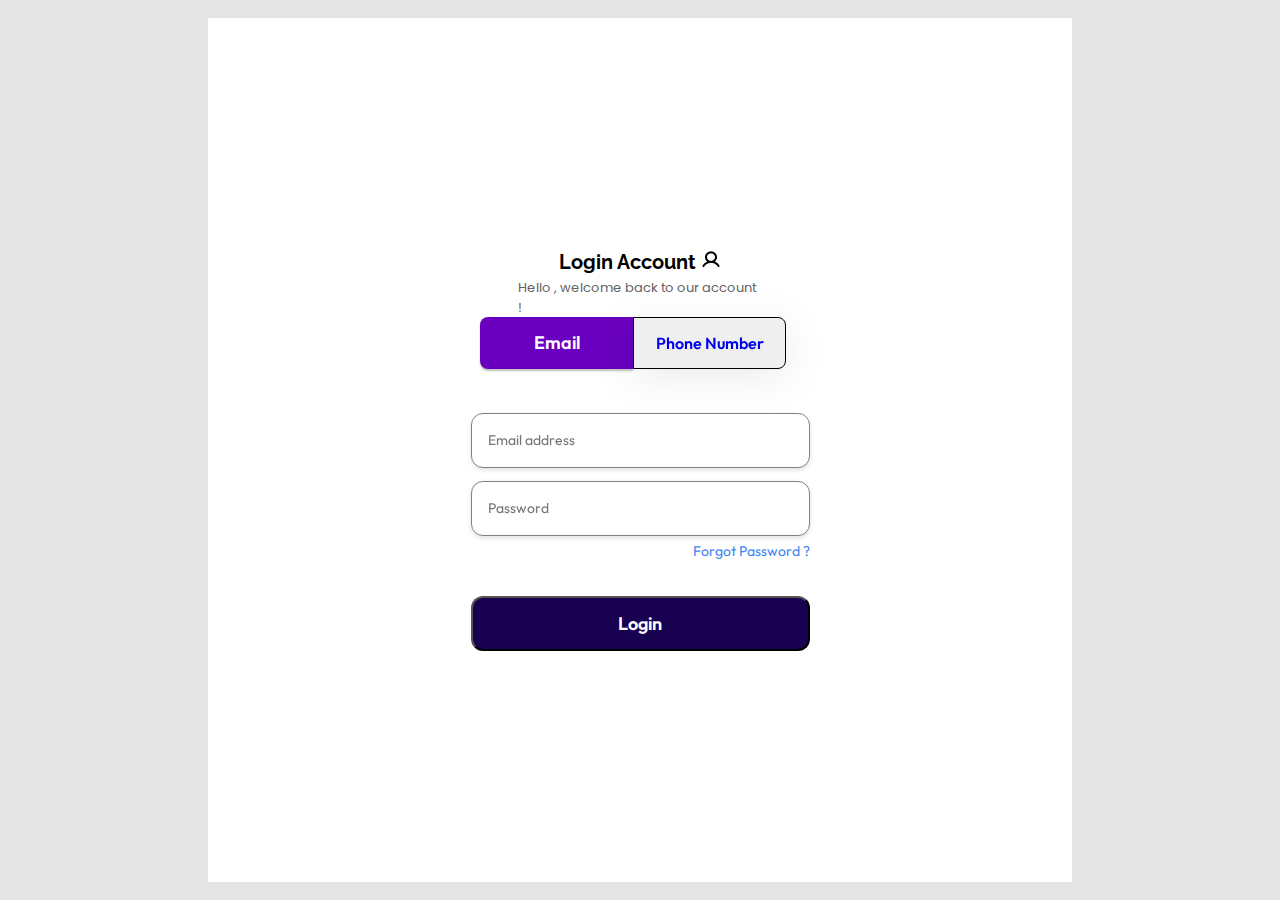
<file: index.html>
<!DOCTYPE html>
<html lang="pt-br">

    <head>
        <meta charset="UTF-8">
        <meta http-equiv="X-UA-Compatible" content="IE=edge">
        <meta name="viewport" content="width=device-width, initial-scale=1.0">
        <title>Formulários</title>
        <link rel="stylesheet" href="./assets/css/styles.css">
        <link rel="stylesheet" href="./assets/css/responsive.css">

    </head>

    <body>
        <div class="container">
            <div class="card">
                <h1 class="card__title">
                Login Account
                 <img src="./assets/img/icon-user.png" alt="Icone de usuário">
                </h1>
                <p class="card__description">
                    Hello , welcome back to our account !
                </p>

                <div class="card__group-btn">
                    <button class="group-btn__email">Email</button>
                        <button class="group-btn__phone">
                            <a href="index2.html" target="_self">Phone Number</a>
                        </button>
                </div>

                <form class="card__form-signin" action="#" method="form">
                    <input class="form-signin__input" name="email" type="text" placeholder="Email address">
                    <input class="form-signin__input" name="password" type="password" placeholder="Password">
                    <p class="form-signin__password">Forgot Password ?</p>
                    <button class="form-signin__btn-login" type="submit">Login</button>
                </form>
            </div>

            
        </div>

    </body>

</html>
</file>
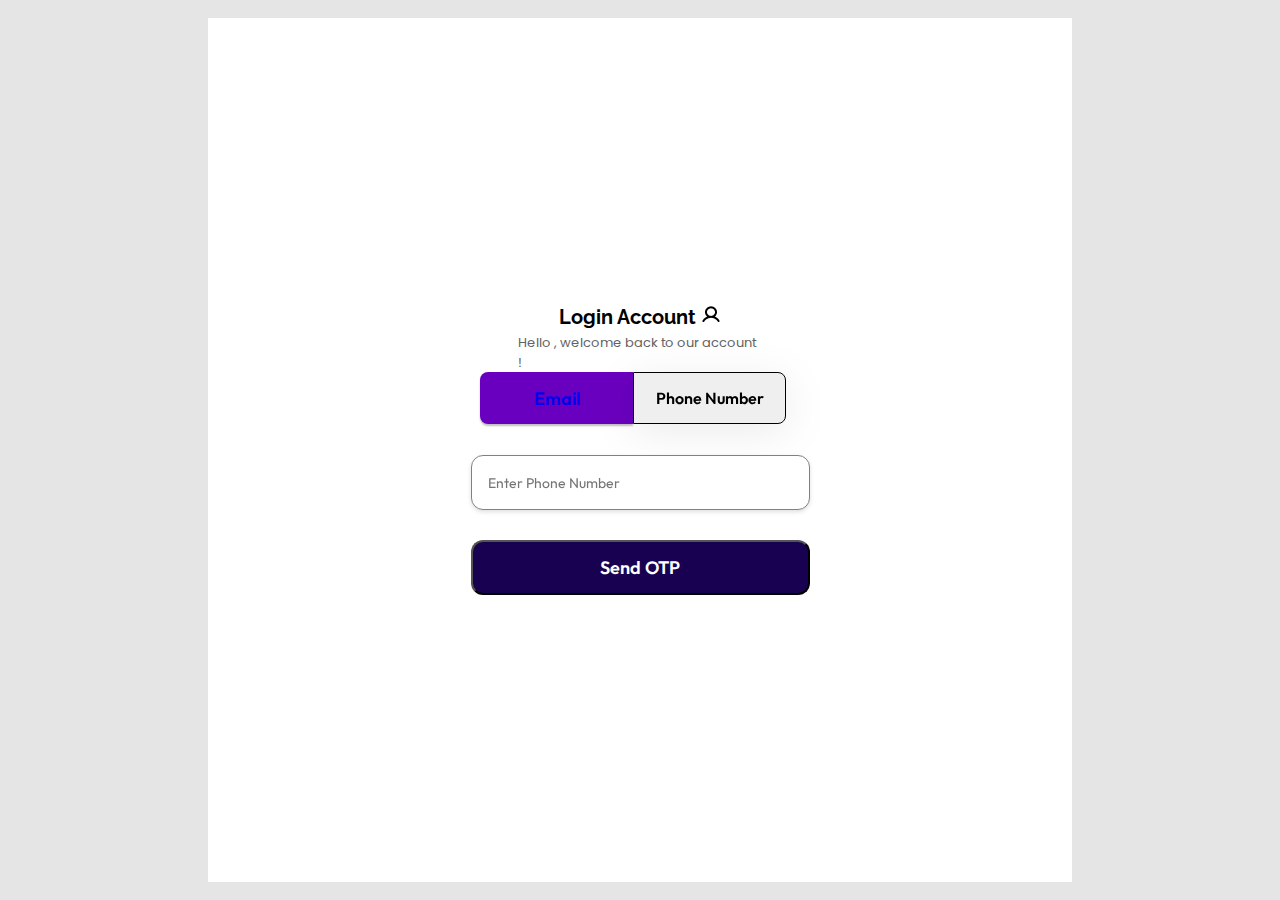
<file: index2.html>
<!DOCTYPE html>
<html lang="pt-br">
<head>
    <meta charset="UTF-8">
    <meta http-equiv="X-UA-Compatible" content="IE=edge">
    <meta name="viewport" content="width=device-width, initial-scale=1.0">
    <title>Proposta 02</title>
    <link rel="stylesheet" href="./assets/css/styles.css">
    <link rel="stylesheet" href="./assets/css/responsive.css">
</head>
<body>
    <div class="container">
        <div class="card">
            <h1 class="card__title">
            Login Account
             <img src="./assets/img/icon-user.png" alt="Icone de usuário">
            </h1>
            <p class="card__description">
                Hello , welcome back to our account !
            </p>
            <div class="card__group-btn">
               <button class="group-btn__email">
                <a href="index.html" target="_self">Email</a>
            </button>
                <button class="group-btn__phone">Phone Number</button>
            </div>

            <form class="card__form-signup" action="#" method="GET">
                <input class="form-signup__input" name="phone" type="text" placeholder="Enter Phone Number">
                <button class="form-signup__btn-send" type="submit">Send OTP</button>
            </form>
        </div>

    </div>
</body>
</html>
</file>
<file: assets/css/styles.css>
@import url('https://fonts.googleapis.com/css2?family=Raleway:wght@400;700&display=swap');
@import url('https://fonts.googleapis.com/css2?family=Outfit:wght@400;600&family=Poppins&family=Raleway:wght@700&display=swap');

@import url('./responsive.css');

*{
    margin:0;
    padding: 0;
    box-sizing: border-box;
}
a{
    text-decoration: none;
}
.container{
   
    width: 100vw;
    height: 100vh;

    background-color:  #E5E5E5;

    display: flex;
    justify-content: center;
    flex-direction: column;
    align-items: center; 
}
.card{
    width: 864px;
    height: 864px;

    background-color: white;

    display: flex;
    justify-content: center;
    flex-direction: column;
    align-items: center;


}
.card__title{

    height: 21px;
   
   
    font-family: 'Raleway';
    font-style: normal;
    font-weight: 700;
    font-size: 20px;
    line-height: 23px;
    color: #000000;


}
.card__description{
    flex-direction: column;
    width: 244px;
    height: 20px;
  
    font-family: 'Poppins';
    font-style: normal;
    font-weight: 400;
    font-size: 13px;
    line-height: 20px;
    color: #636363;
    padding-top: 7px;
}
.card__group-btn{
    display: flex;
    margin-top:26px ;
    width: 320px;
    height: 52px;
}
.group-btn__email{
    width: 153px;
    height: 52px;
    background: #6A00BF;
    box-shadow: 0px 2px 2px rgba(0, 0, 0, 0.25);
    border-radius: 8px 0px 0px 8px;

    font-family: 'Outfit';
    font-style: normal;
    font-weight: 600;
    font-size: 18px;
    line-height: 23px;

    color: #FFFFFF; 
    border: none;
}

.group-btn__phone{
    width: 153px;
    height: 52px;
    font-family: 'Outfit';
    font-weight: 600;
    font-size: 16px;
    
    border: 1px solid #000000;
    filter: drop-shadow(0px 8px 20px rgba(0, 0, 0, 0.08));
    border-radius: 0 8px 8px 0;
    
}
.card__form-signin{
     display: flex;
    flex-direction: column;
    justify-content: center;
    margin-top: 31px;

}
.form-signin__input{
    width: 339px;
    height: 55px;
    margin-top: 13px;
    
    border: 1px solid #818181;
    filter: drop-shadow(0px 2px 2px rgba(0, 0, 0, 0.12));
    border-radius: 12px;
    font-family: 'Outfit';
    font-style: normal;
    font-weight: 400;
    font-size: 14px;
    padding-left: 16px;
}
.form-signin__password{
    
    font-family: 'Outfit';
    font-style: normal;
    font-weight: 400;
    font-size: 14px;
    line-height: 18px;
    
    color: #4285F4;
    text-align: right;
    padding-top: 6px;
    padding-bottom: 36px;
}
.form-signin__btn-login{
    width: 339px;
    height: 55px;
    left: 254px;
    top: 536px;
    
    background: #190152;
    border-radius: 12px;

    font-family: 'Outfit';
    font-style: normal;
    font-weight: 600;
    font-size: 18px;
    line-height: 23px;


color: #FFFFFF;
}
.card__form-signup{
    display: flex;
    flex-direction: column;
    justify-content: center;
    margin-top: 31px;
}

/*card 02*/
.form-signup__input{

    width: 339px;
    height: 55px;
    padding-left: 16px;
    margin-bottom: 30px;
    
    border: 1px solid #818181;
    filter: drop-shadow(0px 2px 2px rgba(0, 0, 0, 0.12));
    border-radius: 12px;

    font-family: 'Outfit';
    font-style: normal;
    font-weight: 400;
    font-size: 14px;
    line-height: 18px;
    color: #6F6F6F;
}
.form-signup__btn-send{
    width: 339px;
    height: 55px;
    left: 267px;
    top: 475px;
    
    background: #190152;
    border-radius: 12px;
    font-family: 'Outfit';
    font-style: normal;
    font-weight: 600;
    font-size: 18px;
    line-height: 23px;
    color: #FFFFFF;
}
</file>
<file: assets/css/responsive.css>
.col-1 {
    width: 8.33%;
}

.col-2 {
    width: 16.66%;
}

.col-3 {
    width: 25%;
}

.col-4 {
    width: 33.33%;
}

.col-5 {
    width: 41.66%;
}

.col-6 {
    width: 50%;
}

.col-7 {
    width: 58.33%;
}

.col-8 {
    width: 66.66%;
}

.col-9 {
    width: 75%;
}

.col-10 {
    width: 83.33%;
}

.col-11 {
    width: 91.66%;
}

.col-12 {
    width: 100%;
}

/* For mobile phones: */
@media only screen and (max-width: 800px) {
    .col-m {
        width: 100%;
    }
}
</file>
